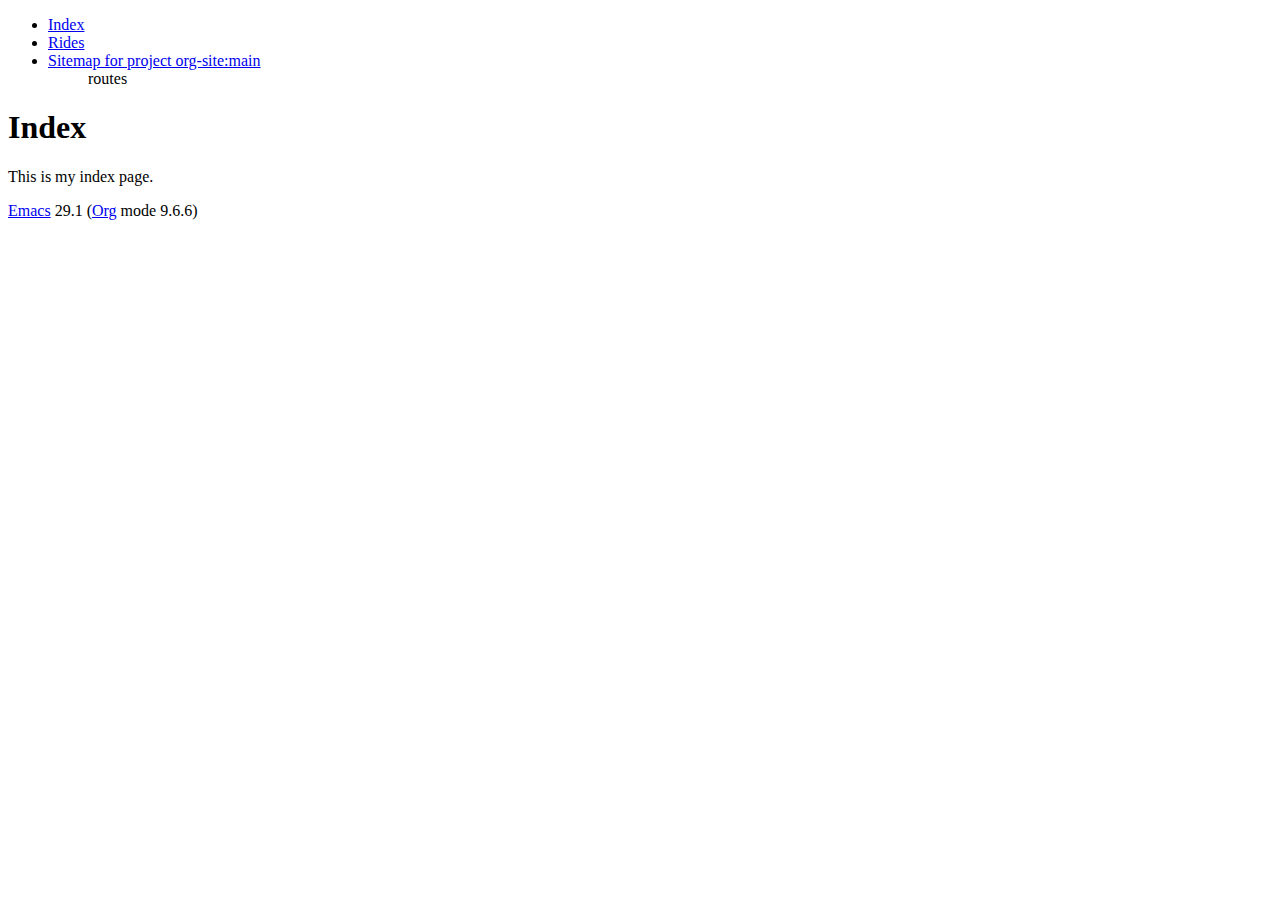
<file: public/index.html>
<?xml version="1.0" encoding="utf-8"?>
<!DOCTYPE html PUBLIC "-//W3C//DTD XHTML 1.0 Strict//EN"
"http://www.w3.org/TR/xhtml1/DTD/xhtml1-strict.dtd">
<html xmlns="http://www.w3.org/1999/xhtml" lang="en" xml:lang="en">
<head>
<meta http-equiv="Content-Type" content="text/html;charset=utf-8" />
<meta name="viewport" content="width=device-width, initial-scale=1" />
<title>Index</title>
<meta name="generator" content="Org Mode" />
<link rel="stylesheet" href="https://cdn.simplecss.org/simple.min.css" />
</head>
<body>
<div id="preamble" class="status">
<!DOCTYPE html><html><head><title>Your Title Here</title></head><body><nav><ul><li><a href="index.html">Index</a></li><li><a href="rides.html">Rides</a></li><li><a href="sitemap.html">Sitemap for project org-site:main</a></li><ul>routes</ul></ul></nav><main>
</div>
<div id="content" class="content">
<h1 class="title">Index</h1>
<p>
This is my index page.
</p>
</div>
<div id="postamble" class="status">
<p class="creator"><a href="https://www.gnu.org/software/emacs/">Emacs</a> 29.1 (<a href="https://orgmode.org">Org</a> mode 9.6.6)</p>
</div>
</body>
</html>
</file>
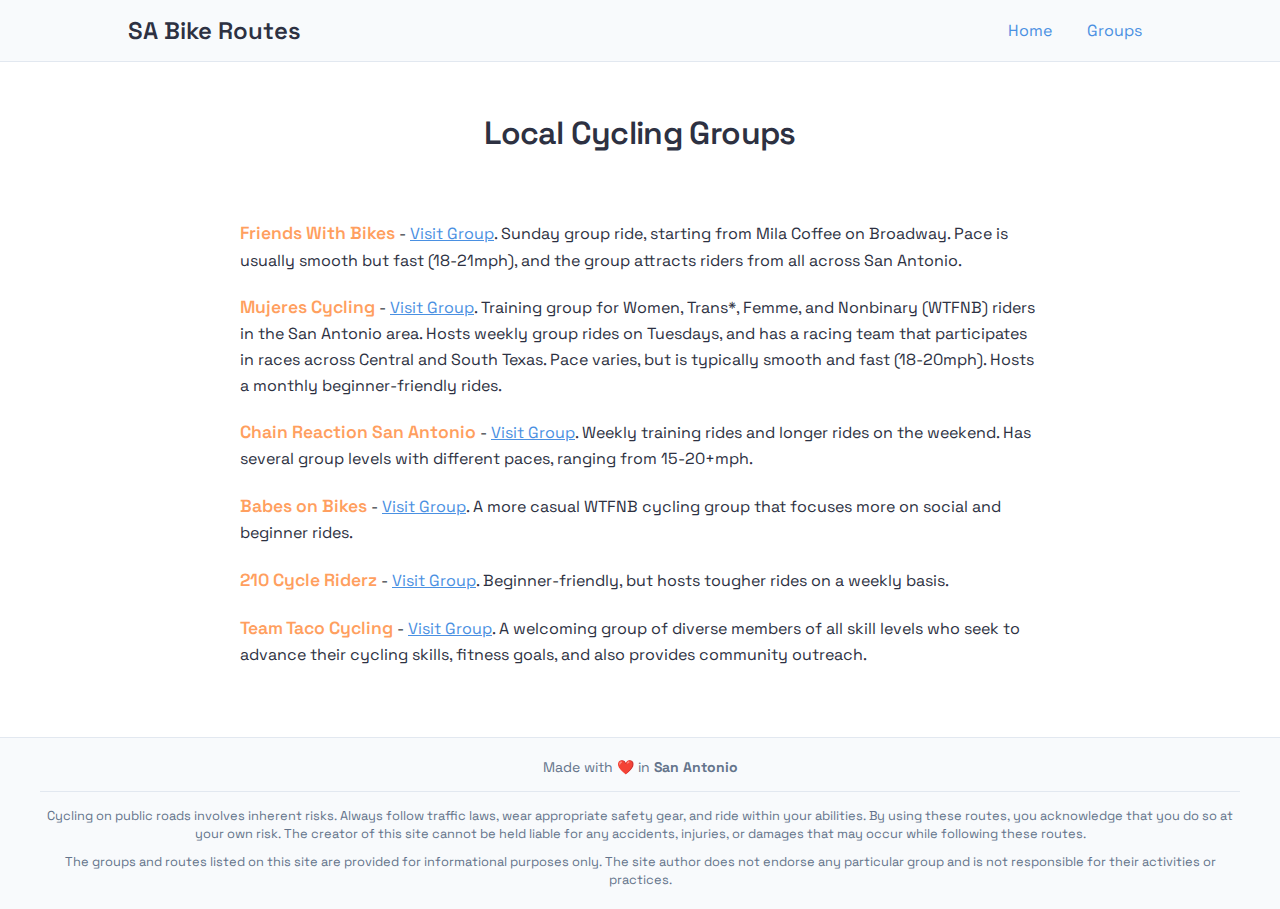
<file: groups.html>
<!DOCTYPE html>
<html lang="en">
  <head>
    <meta charset="UTF-8">
    <meta name="viewport" content="width=device-width, initial-scale=1.0">
    <title>San Antonio Cycling Groups</title>
    <link rel="stylesheet" href="styles.css">
  </head>
  <body>
    <header class="site-header">
      <div class="header-content">
        <div class="site-title">SA Bike Routes</div>
        <nav class="site-nav">
          <a href="index.html" class="nav-link">Home</a>
          <a href="groups.html" class="nav-link">Groups</a>
        </nav>
      </div>
    </header>

    <div id="main-container">
      <h1>Local Cycling Groups</h1>
      
      <div class="groups-content">
        <p>
          <span class="group-name">Friends With Bikes</span> - 
          <a href="https://www.instagram.com/f.w.b_satx/">Visit Group</a>. 
          Sunday group ride, starting from Mila Coffee on Broadway. Pace is usually smooth but fast (18-21mph), and the group attracts riders from all across San Antonio.
        </p>

        <p>
          <span class="group-name">Mujeres Cycling</span> - 
          <a href="https://www.instagram.com/mujerescycling/">Visit Group</a>. 
          Training group for Women, Trans*, Femme, and Nonbinary (WTFNB) riders in the San Antonio area. Hosts weekly group rides on Tuesdays, and has a racing team that participates in races across Central and South Texas. Pace varies, but is typically smooth and fast (18-20mph). Hosts a monthly beginner-friendly rides.
        </p>
        
        <p>
          <span class="group-name">Chain Reaction San Antonio</span> - 
          <a href="https://www.facebook.com/ChainReactionSA/">Visit Group</a>. 
          Weekly training rides and longer rides on the weekend. Has several group levels with different paces, ranging from 15-20+mph.  
        </p>
        <p>
          <span class="group-name">Babes on Bikes</span> - 
          <a href="group-url-here">Visit Group</a>. 
          A more casual WTFNB cycling group that focuses more on social and beginner rides. 
        </p>

        <p>
          <span class="group-name">210 Cycle Riderz</span> - 
          <a href="https://www.instagram.com/210_cycleriderz/">Visit Group</a>. 
          Beginner-friendly, but hosts tougher rides on a weekly basis.
        </p>

        <p>
          <span class="group-name">Team Taco Cycling</span> - 
          <a href="https://www.instagram.com/teamtacocycling/">Visit Group</a>. 
          A welcoming group of diverse members of all skill levels who seek to advance their cycling skills, fitness goals, and also provides community outreach.
        </p>
      </div>
    </div>

    <footer class="site-footer">
      <p> Made with ❤️ in <strong> San Antonio </strong> </p>
    <div class="disclaimer">
        <p>Cycling on public roads involves inherent risks. Always follow traffic laws, wear appropriate safety gear, and ride within your abilities. By using these routes, you acknowledge that you do so at your own risk. The creator of this site cannot be held liable for any accidents, injuries, or damages that may occur while following these routes.</p>
        <p>The groups and routes listed on this site are provided for informational purposes only. The site author does not endorse any particular group and is not responsible for their activities or practices.</p>
    </div>
</footer>
  </body>
</html>
</file>
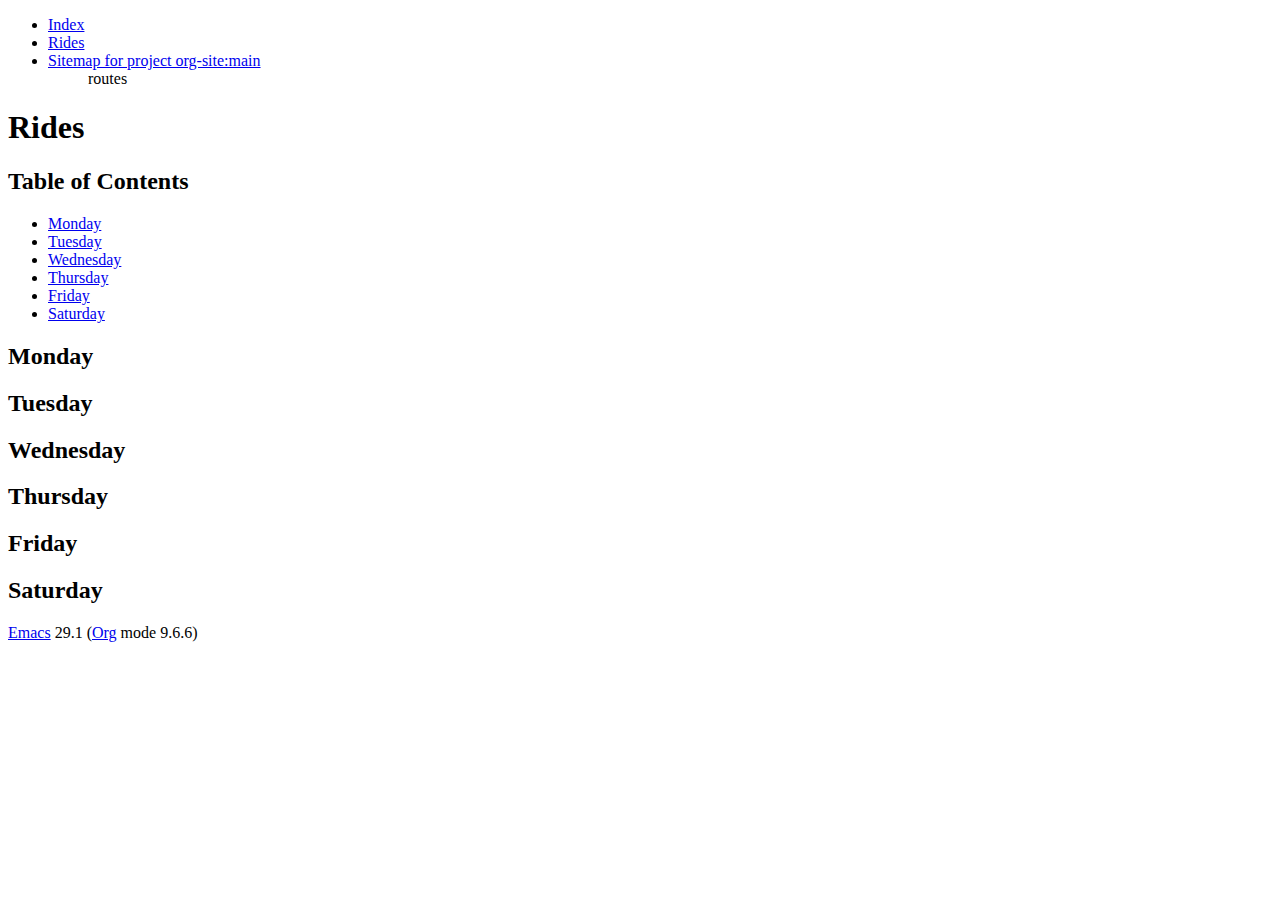
<file: public/rides.html>
<?xml version="1.0" encoding="utf-8"?>
<!DOCTYPE html PUBLIC "-//W3C//DTD XHTML 1.0 Strict//EN"
"http://www.w3.org/TR/xhtml1/DTD/xhtml1-strict.dtd">
<html xmlns="http://www.w3.org/1999/xhtml" lang="en" xml:lang="en">
<head>
<meta http-equiv="Content-Type" content="text/html;charset=utf-8" />
<meta name="viewport" content="width=device-width, initial-scale=1" />
<title>Rides</title>
<meta name="generator" content="Org Mode" />
<link rel="stylesheet" href="https://cdn.simplecss.org/simple.min.css" />
</head>
<body>
<div id="preamble" class="status">
<!DOCTYPE html><html><head><title>Your Title Here</title></head><body><nav><ul><li><a href="index.html">Index</a></li><li><a href="rides.html">Rides</a></li><li><a href="sitemap.html">Sitemap for project org-site:main</a></li><ul>routes</ul></ul></nav><main>
</div>
<div id="content" class="content">
<h1 class="title">Rides</h1>
<div id="table-of-contents" role="doc-toc">
<h2>Table of Contents</h2>
<div id="text-table-of-contents" role="doc-toc">
<ul>
<li><a href="#org4155370">Monday</a></li>
<li><a href="#org5f30e48">Tuesday</a></li>
<li><a href="#orgc03cc06">Wednesday</a></li>
<li><a href="#org4e3fbd8">Thursday</a></li>
<li><a href="#org40bf2a0">Friday</a></li>
<li><a href="#orgc42fde4">Saturday</a></li>
</ul>
</div>
</div>
<div id="outline-container-org4155370" class="outline-2">
<h2 id="org4155370">Monday</h2>
</div>
<div id="outline-container-org5f30e48" class="outline-2">
<h2 id="org5f30e48">Tuesday</h2>
</div>
<div id="outline-container-orgc03cc06" class="outline-2">
<h2 id="orgc03cc06">Wednesday</h2>
</div>
<div id="outline-container-org4e3fbd8" class="outline-2">
<h2 id="org4e3fbd8">Thursday</h2>
</div>
<div id="outline-container-org40bf2a0" class="outline-2">
<h2 id="org40bf2a0">Friday</h2>
</div>
<div id="outline-container-orgc42fde4" class="outline-2">
<h2 id="orgc42fde4">Saturday</h2>
</div>
</div>
<div id="postamble" class="status">
<p class="creator"><a href="https://www.gnu.org/software/emacs/">Emacs</a> 29.1 (<a href="https://orgmode.org">Org</a> mode 9.6.6)</p>
</div>
</body>
</html>
</file>
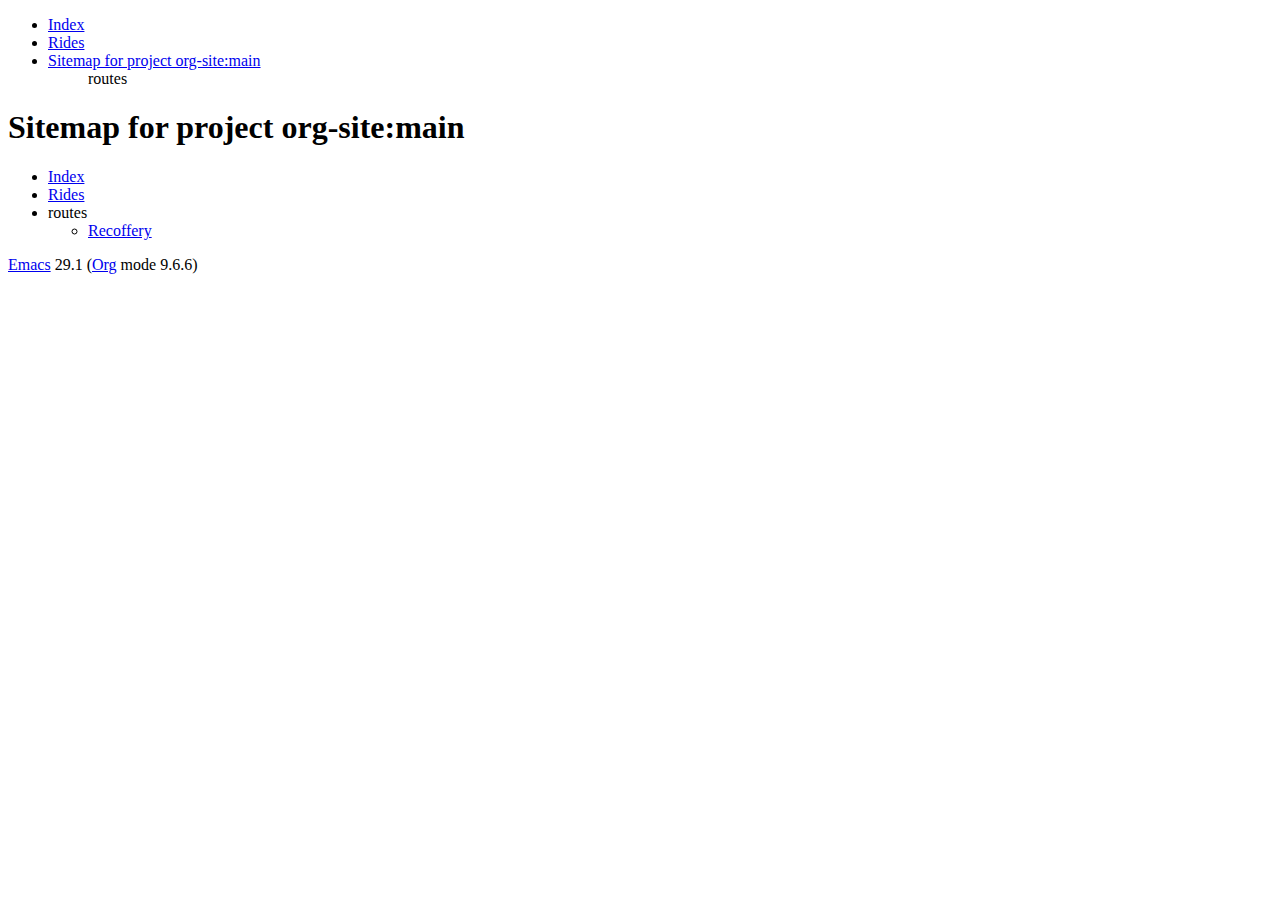
<file: public/sitemap.html>
<?xml version="1.0" encoding="utf-8"?>
<!DOCTYPE html PUBLIC "-//W3C//DTD XHTML 1.0 Strict//EN"
"http://www.w3.org/TR/xhtml1/DTD/xhtml1-strict.dtd">
<html xmlns="http://www.w3.org/1999/xhtml" lang="en" xml:lang="en">
<head>
<meta http-equiv="Content-Type" content="text/html;charset=utf-8" />
<meta name="viewport" content="width=device-width, initial-scale=1" />
<title>Sitemap for project org-site:main</title>
<meta name="generator" content="Org Mode" />
<link rel="stylesheet" href="https://cdn.simplecss.org/simple.min.css" />
</head>
<body>
<div id="preamble" class="status">
<!DOCTYPE html><html><head><title>Your Title Here</title></head><body><nav><ul><li><a href="index.html">Index</a></li><li><a href="rides.html">Rides</a></li><li><a href="sitemap.html">Sitemap for project org-site:main</a></li><ul>routes</ul></ul></nav><main>
</div>
<div id="content" class="content">
<h1 class="title">Sitemap for project org-site:main</h1>
<ul class="org-ul">
<li><a href="index.html">Index</a></li>
<li><a href="rides.html">Rides</a></li>
<li>routes
<ul class="org-ul">
<li><a href="routes/recoffery.html">Recoffery</a></li>
</ul></li>
</ul>
</div>
<div id="postamble" class="status">
<p class="creator"><a href="https://www.gnu.org/software/emacs/">Emacs</a> 29.1 (<a href="https://orgmode.org">Org</a> mode 9.6.6)</p>
</div>
</body>
</html>
</file>
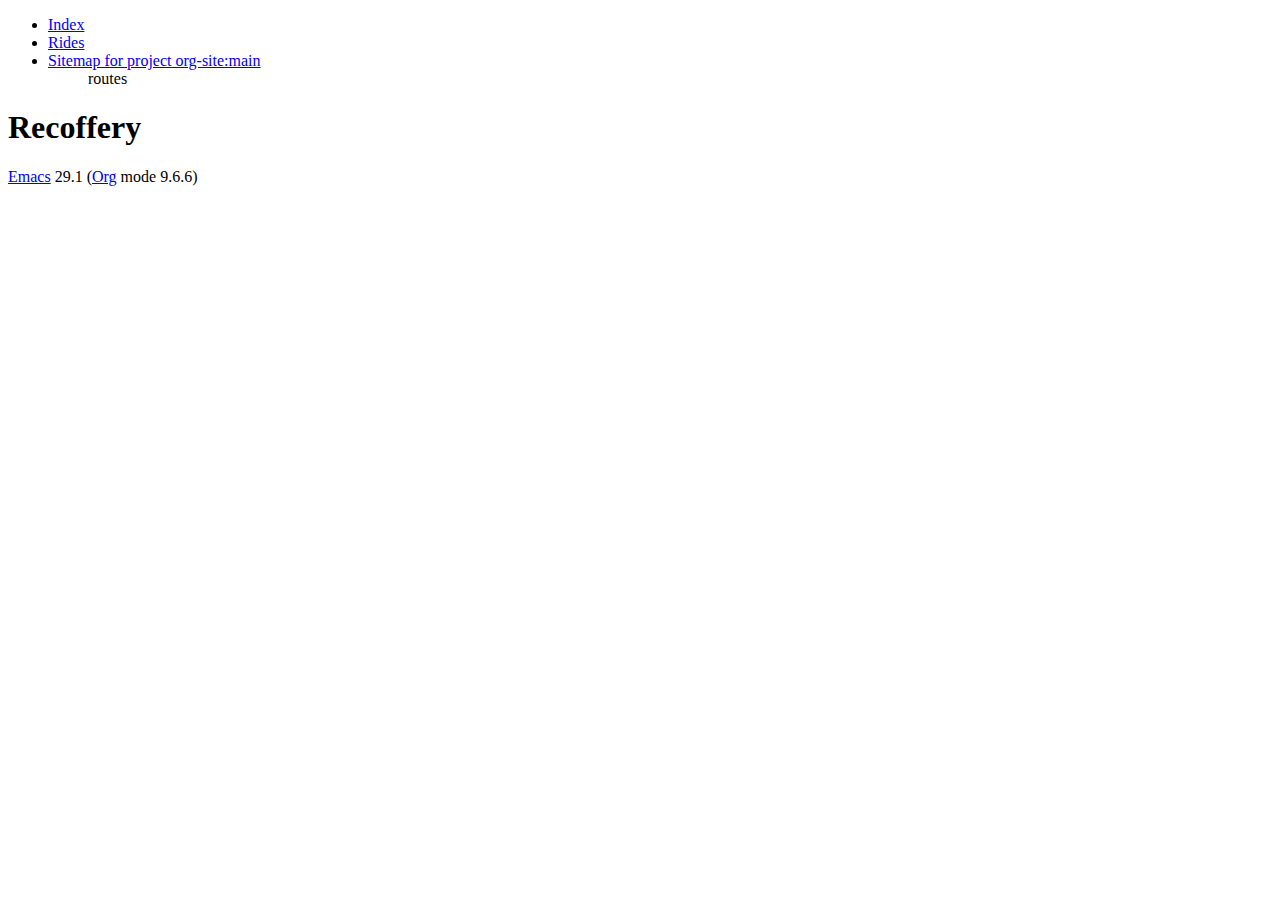
<file: public/routes/recoffery.html>
<?xml version="1.0" encoding="utf-8"?>
<!DOCTYPE html PUBLIC "-//W3C//DTD XHTML 1.0 Strict//EN"
"http://www.w3.org/TR/xhtml1/DTD/xhtml1-strict.dtd">
<html xmlns="http://www.w3.org/1999/xhtml" lang="en" xml:lang="en">
<head>
<meta http-equiv="Content-Type" content="text/html;charset=utf-8" />
<meta name="viewport" content="width=device-width, initial-scale=1" />
<title>Recoffery</title>
<meta name="generator" content="Org Mode" />
<link rel="stylesheet" href="https://cdn.simplecss.org/simple.min.css" />
</head>
<body>
<div id="preamble" class="status">
<!DOCTYPE html><html><head><title>Your Title Here</title></head><body><nav><ul><li><a href="index.html">Index</a></li><li><a href="rides.html">Rides</a></li><li><a href="sitemap.html">Sitemap for project org-site:main</a></li><ul>routes</ul></ul></nav><main>
</div>
<div id="content" class="content">
<h1 class="title">Recoffery</h1>
</div>
<div id="postamble" class="status">
<p class="creator"><a href="https://www.gnu.org/software/emacs/">Emacs</a> 29.1 (<a href="https://orgmode.org">Org</a> mode 9.6.6)</p>
</div>
</body>
</html>
</file>
<file: styles.css>
/* ========================================
   Imports & Variables
   ======================================== */
@import url('https://fonts.googleapis.com/css2?family=Space+Grotesk:wght@400;500;600;700&display=swap');



:root {
    /* Color Palette */
    --color-primary: #FF9F5F;      /* Brighter, more vibrant orange */
    --color-dark: #2D3142;         /* Slightly softer dark color */
    --color-accent: #5C6AC4;       /* Energetic blue-purple */
    --color-background: #FFFFFF;    /* Keep white background */
    --color-card-background: #F8FAFC; /* Slightly blue-tinted light background */
    --color-link: #4A90E2;         /* Bright, clear blue */
    --color-link-hover: #357ABD;   /* Darker version for hover */
    --color-border: #E2E8F0;       /* Softer border color */
    --color-text-muted: #64748B;   /* Warmer gray */
    --color-text-dark: #2D3142;    /* Match dark color */
    
    /* Spacing */
    --spacing-xs: 5px;
    --spacing-sm: 10px;
    --spacing-md: 15px;
    --spacing-lg: 20px;
    --spacing-xl: 30px;
    
    /* Borders */
    --border-radius-sm: 8px;
    --border-radius-md: 10px;
    --border-radius-lg: 15px;
    
    /* Shadows */
    --shadow-sm: 0 2px 5px rgba(0, 0, 0, 0.1);
    --shadow-md: 0 4px 10px rgba(0, 0, 0, 0.1);
}

/* ========================================
   Base Styles
   ======================================== */
html, body {
    margin: 0;
    padding: 0;
    height: 100%;
    width: 100%;
    display: flex;
    flex-direction: column;
    font-family: 'Space Grotesk', system-ui, sans-serif;
    background-color: var(--color-background);
    color: var(--color-dark);
}

a {
    color: var(--color-link);
    text-decoration: underline;
    transition: color 0.2s ease;
}

a:hover {
    color: var(--color-link-hover);
}

/* ========================================
   Layout
   ======================================== */
#main-container {
    flex: 1;
    width: 80%;
    margin: 0 auto;
    max-width: 1200px; /* Added max-width for very large screens */
}

#map-container {
    background-color: var(--color-background);
    padding: var(--spacing-lg);
    border: 5px solid var(--color-dark);
    border-radius: var(--border-radius-lg);
    box-shadow: var(--shadow-md);
    margin-bottom: var(--spacing-lg);
}

#map {
    height: 500px;
    width: 100%;
    border-radius: var(--border-radius-md);
}

/* ========================================
   Routes Grid
   ======================================== */
#gpx-list {
    display: grid;
    grid-template-columns: repeat(2, 1fr);
    gap: var(--spacing-lg);
    margin-top: var(--spacing-lg);
}

.route-type {
    border: 1px solid var(--color-border);
    border-radius: var(--border-radius-sm);
    padding: var(--spacing-md);
    background-color: var(--color-card-background);
    box-shadow: var(--shadow-sm);
}

.route-type-title {
    font-size: 1.4rem;
    letter-spacing: -0.01em;
    font-weight: 600;
    color: var(--color-text-dark);
    margin-bottom: var(--spacing-sm);
    border-bottom: 1px solid var(--color-border);
    padding-bottom: var(--spacing-xs);
}

.route-type-title, h1, h2, h3, h4 {
    font-family: 'Space Grotesk', system-ui, sans-serif;
    font-weight: 600;
    letter-spacing: -0.02em;
}

.gpx-card {
    padding: var(--spacing-sm);
    margin-top: var(--spacing-sm);
}

.gpx-title {
    font-weight: 600;
    font-size: 1.1rem;
    color: var(--color-link);
    cursor: pointer;
    transition: color 0.2s ease;
}

.gpx-title:hover {
    color: var(--color-link-hover);
}

.gpx-description {
    font-size: 0.875rem;
    color: var(--color-text-dark);
    line-height: 1.4;
    margin-top: var(--spacing-xs);
    display: none;
}

details[open] .gpx-description {
    display: block;
}

/* ========================================
   Header Styles
   ======================================== */
.site-header {
    background-color: var(--color-card-background);
    border-bottom: 1px solid var(--color-border);
    padding: var(--spacing-md) 0;
    margin-bottom: var(--spacing-xl);
}

.header-content {
    width: 80%;
    max-width: 1200px;
    margin: 0 auto;
    display: flex;
    justify-content: space-between;
    align-items: center;
}

.site-title {
    font-size: 1.5rem;
    font-weight: 600;
    color: var(--color-dark);
}

.site-nav {
    display: flex;
    gap: var(--spacing-md);
}

.nav-link {
    text-decoration: none;
    padding: var(--spacing-xs) var(--spacing-sm);
    border-radius: var(--border-radius-sm);
    transition: background-color 0.2s ease;
}

.nav-link:hover {
    background-color: var(--color-background);
}

/* Add to your existing media queries */
@media (max-width: 768px) {
    .header-content {
        width: 90%;
    }
}

@media (max-width: 600px) {
    .header-content {
        flex-direction: column;
        gap: var(--spacing-sm);
        text-align: center;
    }
}

/* ========================================
   Footer
   ======================================== */
/* Update the existing footer styles */
.site-footer {
    background-color: var(--color-card-background);
    color: var(--color-text-muted);
    text-align: center;
    padding: var(--spacing-lg) var(--spacing-lg);
    font-size: 0.875rem;
    border-top: 1px solid var(--color-border);
    margin-top: var(--spacing-xl);
}

.site-footer .disclaimer {
    max-width: 1200px;
    margin: var(--spacing-md) auto 0;
    padding-top: var(--spacing-md);
    border-top: 1px solid var(--color-border);
    font-size: 0.8rem;
    line-height: 1.4;
}

.site-footer p {
    margin: 0 0 var(--spacing-sm) 0;
}

.site-footer p:last-child {
    margin-bottom: 0;
}

/* ========================================
   Groups
   ======================================== */
.groups-content {
    max-width: 800px;
    margin: 0 auto;
    padding: var(--spacing-lg) 0;
}

.groups-content p {
    margin-bottom: var(--spacing-lg);
    line-height: 1.6;
}

.group-name {
    font-weight: 600;
    color: var(--color-primary);
    font-size: 1.1rem;
}

h1 {
    text-align: center;
    margin-bottom: var(--spacing-xl);
    color: var(--color-dark);
}

/* ========================================
   Media Queries
   ======================================== */
@media (max-width: 768px) {
    #main-container {
        width: 90%;
    }
    
    #map {
        height: 400px;
    }
}

@media (max-width: 600px) {
    #gpx-list {
        grid-template-columns: 1fr;
    }
    
    #map-container {
        padding: var(--spacing-md);
    }
}
</file>
